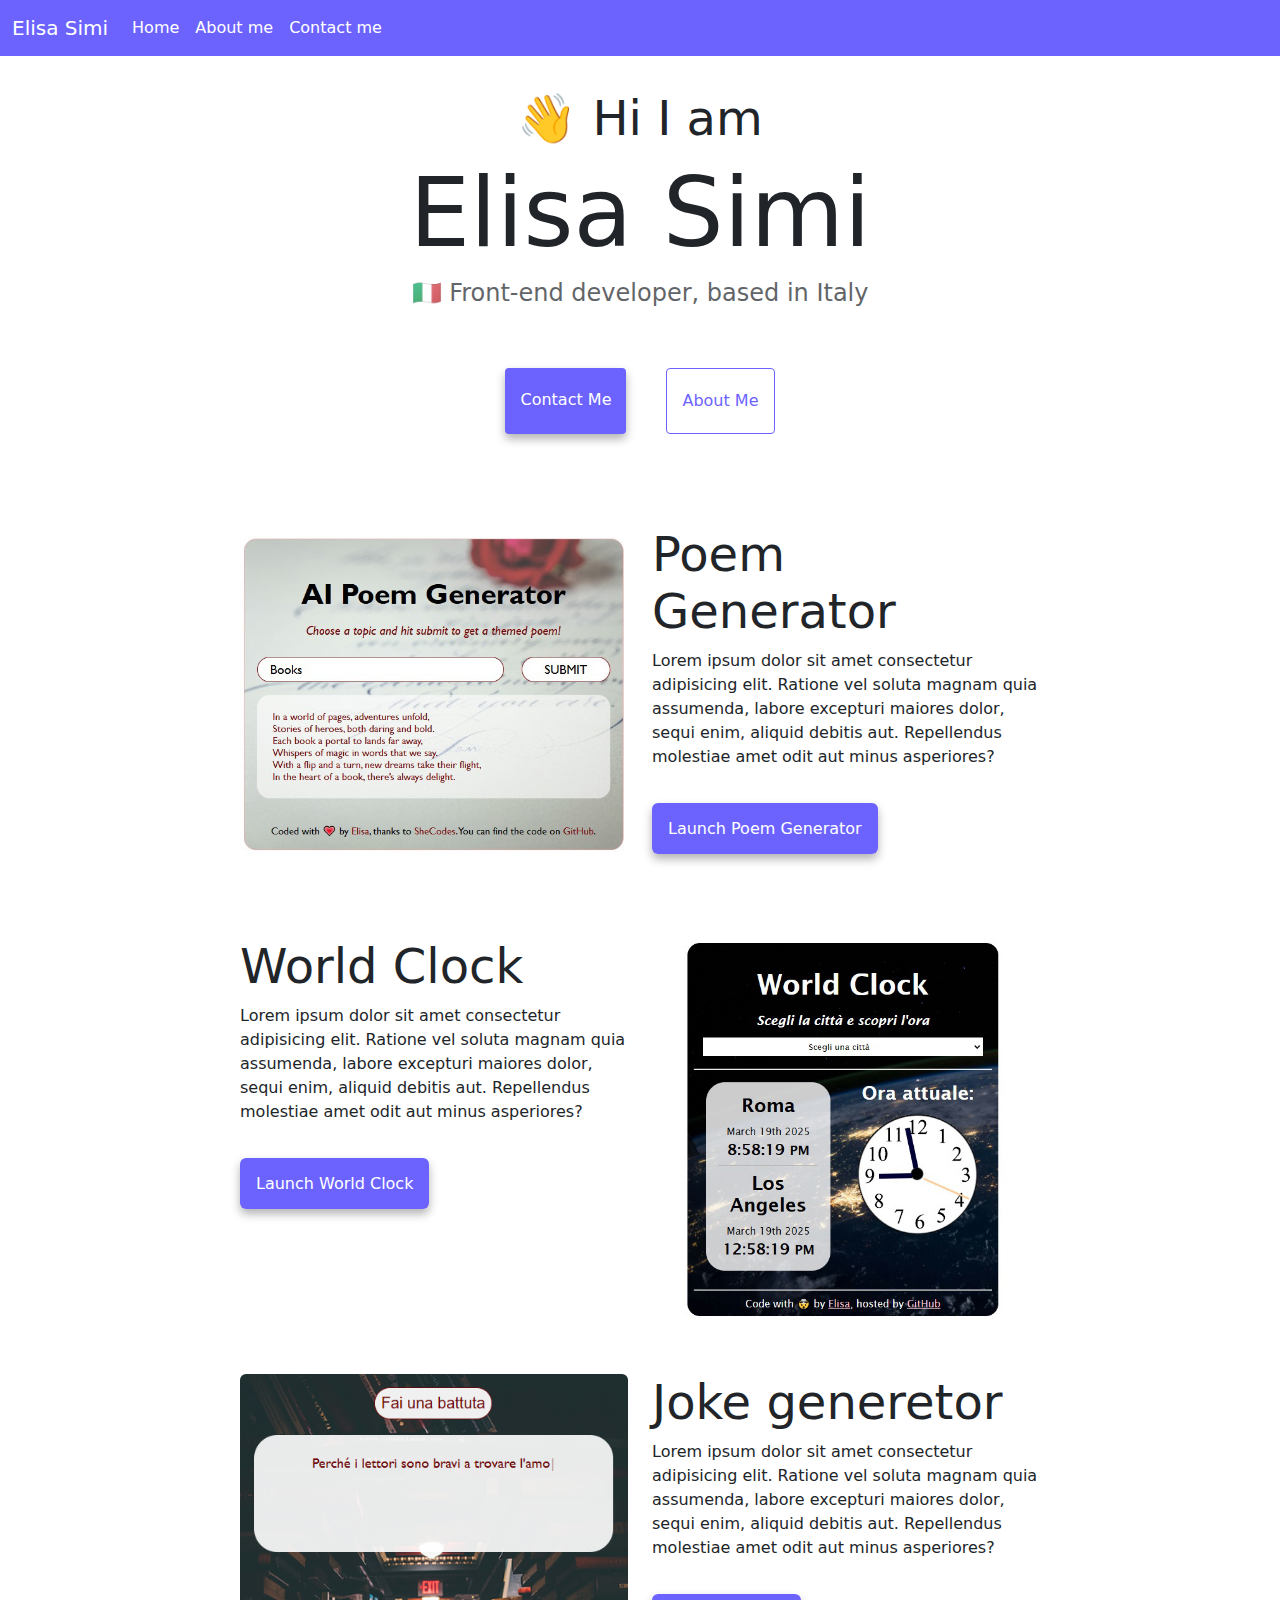
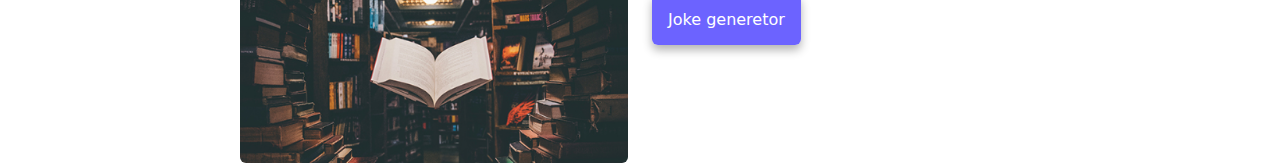
<file: index.html>
<!DOCTYPE html>
<html lang="en">
  <head>
    <meta charset="UTF-8" />
    <meta http-equiv="X-UA-Compatible" content="IE=edge" />
    <meta name="viewport" content="width=device-width, initial-scale=1.0" />
    <meta name="description" content="Sito portfolio di prova"/>
    <title>Portfolio di prova di Elisa Simi</title>
    <link
      href="https://cdn.jsdelivr.net/npm/bootstrap@5.3.3/dist/css/bootstrap.min.css"
      rel="stylesheet"
      integrity="sha384-QWTKZyjpPEjISv5WaRU9OFeRpok6YctnYmDr5pNlyT2bRjXh0JMhjY6hW+ALEwIH"
      crossorigin="anonymous"
    />
    <link rel="stylesheet" href="src/style.css" />
  </head>
  <body>
    <nav class="navbar navbar-expand-lg navbar-light bg-color fixed-top">
      <div class="container-fluid">
        <a class="navbar-brand text-white" href="#">Elisa Simi</a>
        <button
          class="navbar-toggler"
          type="button"
          data-bs-toggle="collapse"
          data-bs-target="#navbarNav"
          aria-controls="navbarNav"
          aria-expanded="false"
          aria-label="Toggle navigation"
        >
          <span class="navbar-toggler-icon"></span>
        </button>
        <div class="collapse navbar-collapse" id="navbarNav">
          <ul class="navbar-nav">
            <li class="nav-item">
              <a class="nav-link active text-white" aria-current="page" href="#">Home</a>
            </li>
            <li class="nav-item">
              <a class="nav-link text-white" href="about.html">About me</a>
            </li>
            <li class="nav-item">
              <a class="nav-link text-white" href="about.html">Contact me</a>
            </li>
          </ul>
        </div>
      </div>
    </nav>
    <h2 class="more_space text-center">👋 Hi I am</h2>
    <h1 class="text-center">Elisa Simi</h1>
    <h3 class="text-center">🇮🇹 Front-end developer, based in Italy</h3>
    <div class="navigation-links">
      <a href="about.html#contact" class="contact-link">Contact me</a>
      <a href="about.html" class="about-link">About me</a>
    </div>
      <div class="row mt-5 ">
        <div class="col-md-6">
          <img src="imgs/poem generator.jpg" class="img-fluid rounded" alt="Poem Generator" />
        </div>
        <div class="col-md-6">
          <h2 class="mt-4">Poem Generator</h2>
          <p>
            Lorem ipsum dolor sit amet consectetur adipisicing elit. Ratione vel
            soluta magnam quia assumenda, labore excepturi maiores dolor, sequi
            enim, aliquid debitis aut. Repellendus molestiae amet odit aut minus
            asperiores?
          </p>
          <div class="mt-5 mb-sm-3">
            <a href="#" class="contact-link p-3 rounded text-decoration-none">Launch Poem Generator</a>
          </div>
        </div>
      </div>
      <div class="row mt-5">
        <div class="col-md-6">
          <h2>World Clock</h2>
          <p>
            Lorem ipsum dolor sit amet consectetur adipisicing elit. Ratione vel
            soluta magnam quia assumenda, labore excepturi maiores dolor, sequi
            enim, aliquid debitis aut. Repellendus molestiae amet odit aut minus
            asperiores?
          </p>
          <div class="mt-5 mb-5 d-xs-block">
            <a href="#" class="contact-link p-3 rounded text-decoration-none"
              >Launch World Clock</a
            >
          </div>
        </div>
        <div class="col-md-6">
          <img
            src="imgs/orologio.jpg"
            class="rounded img-fluid"
            alt="World Clock"
          />
        </div>
      </div>
      <div class="row mt-5 mb-1">
        <div class="col-md-6">
          <img src="imgs/battute.png" class="img-fluid rounded" alt="Joke generetor" />
        </div>
        <div class="col-md-6">
          <h2>Joke generetor</h2>
          <p>
            Lorem ipsum dolor sit amet consectetur adipisicing elit. Ratione vel
            soluta magnam quia assumenda, labore excepturi maiores dolor, sequi
            enim, aliquid debitis aut. Repellendus molestiae amet odit aut minus
            asperiores?
          </p>
          <div class="mt-5">
            <a href="https://nynz9k.csb.app/" class="contact-link p-3 rounded text-decoration-none"
              > Joke generetor</a
            >
          </div>
        </div>
      </div>
    <script
      src="https://cdn.jsdelivr.net/npm/bootstrap@5.3.3/dist/js/bootstrap.bundle.min.js"
      integrity="sha384-YvpcrYf0tY3lHB60NNkmXc5s9fDVZLESaAA55NDzOxhy9GkcIdslK1eN7N6jIeHz"
      crossorigin="anonymous"
    ></script>
  </body>
</html>
</file>
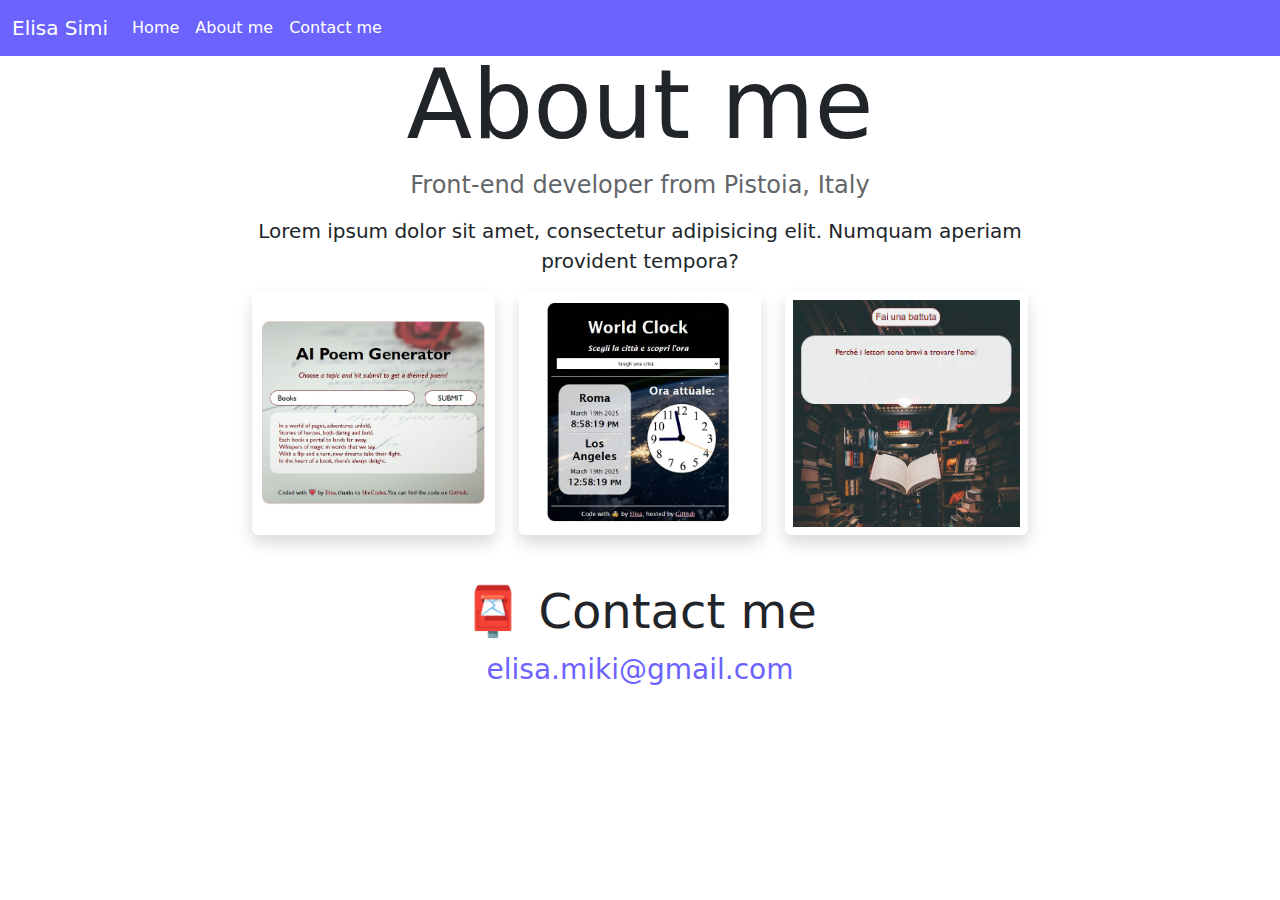
<file: about.html>
<!DOCTYPE html>
<html lang="en">
  <head>
    <link
      href="https://cdn.jsdelivr.net/npm/bootstrap@5.3.3/dist/css/bootstrap.min.css"
      rel="stylesheet"
      integrity="sha384-QWTKZyjpPEjISv5WaRU9OFeRpok6YctnYmDr5pNlyT2bRjXh0JMhjY6hW+ALEwIH"
      crossorigin="anonymous"
    />
    <meta name="description" content="Sito portfolio di prova, seconda parte"/>
    <meta charset="UTF-8" />
    <meta http-equiv="X-UA-Compatible" content="IE=edge" />
    <meta name="viewport" content="width=device-width, initial-scale=1.0" />
    <link rel="stylesheet" href="src/style.css" />
    <title>About Elisa</title>
  </head>
  <body>
    <nav class="navbar navbar-expand-lg navbar-light bg-color fixed-top mb-5">
      <div class="container-fluid">
        <a class="navbar-brand text-white" href="index.html">Elisa Simi</a>
        <button
          class="navbar-toggler"
          type="button"
          data-bs-toggle="collapse"
          data-bs-target="#navbarNav"
          aria-controls="navbarNav"
          aria-expanded="false"
          aria-label="Toggle navigation"
        >
          <span class="navbar-toggler-icon"></span>
        </button>
        <div class="collapse navbar-collapse" id="navbarNav">
          <ul class="navbar-nav">
            <li class="nav-item">
              <a class="nav-link active text-white" aria-current="page" href="index.html"
                >Home</a
              >
            </li>
            <li class="nav-item">
              <a class="nav-link text-white" href="#">About me</a>
            </li>
            <li class="nav-item">
              <a class="nav-link text-white" href="#">Contact me</a>
            </li>
          </ul>
        </div>
      </div>
    </nav>

    <h1 class="text-center mt-5">About me</h1>
    <h3 class="text-center">Front-end developer from Pistoia, Italy</h3>
    <p class="text-center fs-5 m-3">
      Lorem ipsum dolor sit amet, consectetur adipisicing elit. Numquam aperiam
      provident tempora?
    </p>
        <div class="container">
      <div class="row">
        <div class="col-sm-4">
          <img src="imgs/poem generator.jpg" class="img-fluid p-2 shadow rounded" alt="Poem Generator"  />
        </div>
        <div class="col-sm-4">
          <img src="imgs/orologio.jpg" class="img-fluid p-2 shadow rounded" alt="World Clock" />
        </div>
        <div class="col-sm-4">
          <img src="imgs/battute.png" class="img-fluid p-2 shadow rounded" alt="Joke generator"/>
        </div>
      </div>
    </div>
    <div id="contact">
      <h2 class="text-center mt-5">📮 Contact me</h2>
      <a href="mailto:elisa.miki@gmail.com" class="text-center d-block email-link "> elisa.miki@gmail.com </a>
    </div>
    <script
      src="https://cdn.jsdelivr.net/npm/bootstrap@5.3.3/dist/js/bootstrap.bundle.min.js"
      integrity="sha384-YvpcrYf0tY3lHB60NNkmXc5s9fDVZLESaAA55NDzOxhy9GkcIdslK1eN7N6jIeHz"
      crossorigin="anonymous"
    ></script>
  </body>
</html>
</file>
<file: src/style.css>
:root {
  --primary-color: #6c63ff;
  --secondary-color: #f5f2fe;
  --box-shadow: 0 5px 10px rgba(0, 0, 0, 0.3);
}

body {
  margin: auto;
  max-width: 800px;
}

h1 {
  font-size: 96px;
}

h2 {
  font-size: 48px;
}

h3 {
  font-size: 24px;
  opacity: 0.7;
}

.navigation-links {
  display: flex;
  margin-top: 40px;
  justify-content: center;
}

.navigation-links a {
  margin: 20px;
  border-radius: 4px;
  padding: 20px 15px;
  text-decoration: none;
  text-transform: capitalize;
}

.contact-link {
  background: var(--primary-color);
  box-shadow: var(--box-shadow);
  color: white;
}

.about-link {
  color: var(--primary-color);
  border: 1px solid var(--primary-color);
}

.homepage-link {
  color: var(--primary-color);
  text-align: center;
  display: block;
}

.about-paragraphs {
  display: flex;
  margin: 30px 0;
}

.about-paragraphs p {
  margin: 10px;
}

.email-link {
  display: flex;
  justify-content: center;
  color: var(--primary-color);
  font-size: 28px;
  text-decoration: none;
}

.email-link:hover {
  text-decoration: underline;
}
.more_space {
  margin-top: 90px;
}
.bg-color{
  background-color: var(--primary-color);
}
</file>
